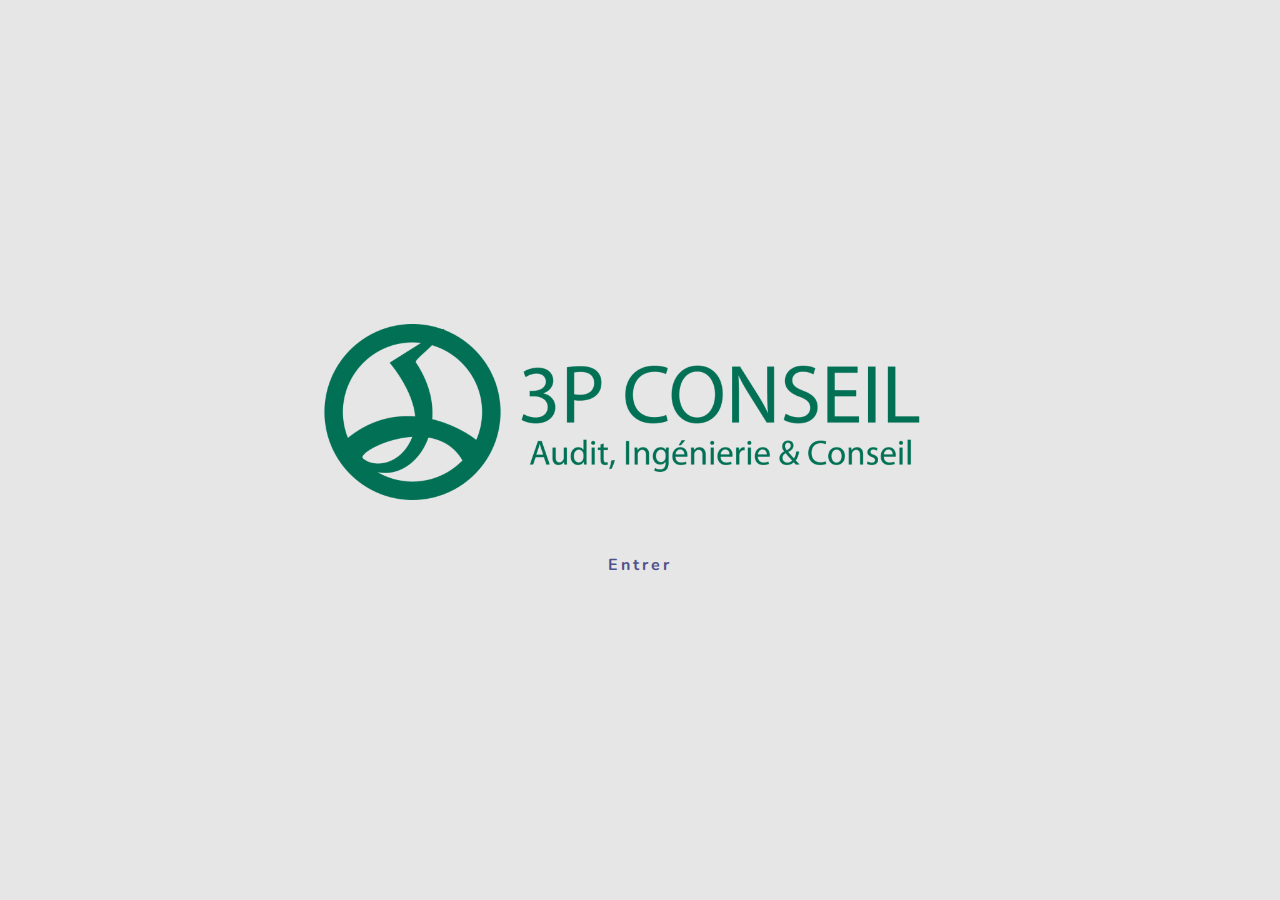
<file: index.html>
<!DOCTYPE html>
<html lang="en">
<head>
    <meta charset="UTF-8">
    <meta name="viewport" content="width=device-width, initial-scale=1">
    <link href="https://fonts.googleapis.com/css?family=Nunito:400,700|Poppins" rel="stylesheet">
    <link rel="stylesheet" type="text/css" href="css/index.css" />
    <link rel="stylesheet" type="text/css" href="css/normalize.css" />
    <link rel="shortcut icon" href="favicon.ico">
    <script>document.documentElement.className = 'js';</script>
    <title>3P CONSEIL</title>
</head>

<body class="demo-4 loading">
<main>
    <div class="content content--intro">
        <div class="content__inner">
            <img class="logoL" src="./img/logo3p-transp-3-1024x282.png">
            <a href="#" class="enter">Entrer</a>
        </div>
        <div class="shape-wrap">
            <svg class="shape" width="100%" height="100vh" preserveAspectRatio="none" viewBox="0 0 1440 800" xmlns:pathdata="http://www.codrops.com/">
                <path d="M -30.45,-43.86 -30.45,0 53.8,0 53.8,0 179.5,0 179.5,0 193.3,0 193.3,0 253.1,0 253.1,0 276.1,0 276.1,0 320.6,0 320.6,0 406.5,0 406.5,0 435.6,0 435.6,0 477,0 477,0 527.6,0 527.6,0 553.7,0 553.7,0 592,0 592,0 742.3,0 742.3,0 762.2,0 762.2,0 776,0 776,0 791.3,0 791.3,0 852.7,0 852.7,0 871.1,0 871.1,0 878.7,0 878.7,0 891,0 891,0 923.2,0 923.2,0 940.1,0 940.1,0 976.9,0 976.9,0 1031,0 1031,0 1041,0 1041,0 1176,0 1176,0 1192,0 1192,0 1210,0 1210,0 1225,0 1225,0 1236,0 1236,0 1248,0 1248,0 1273,0 1273,0 1291,0 1291,0 1316,0 1316,0 1337,0 1337,0 1356,0 1356,0 1414,0 1414,0 1432,0 1432,0 1486,0 1486,-43.86 Z" pathdata:id="M -30.45,-57.86 -30.45,442.6 53.8,443.8 53.8,396.3 179.5,396.3 179.5,654.7 193.3,654.7 193.3,589.1 253.1,589.1 253.1,561.6 276.1,561.6 276.1,531.2 320.6,531.2 320.6,238.6 406.5,238.6 406.5,213.9 435.6,213.9 435.6,246.2 477,246.2 477,289.9 527.6,289.9 527.6,263.3 553.7,263.3 553.7,280.4 592,280.4 592,189.2 742.3,189.2 742.3,259.5 762.2,259.5 762.2,103.7 776,103.7 776,77.11 791.3,77.11 791.3,18.21 852.7,18.21 852.7,86.61 871.1,86.61 871.1,231 878.7,240.5 878.7,320.3 891,320.3 891,434.3 923.2,434.3 923.2,145.5 940.1,145.5 940.1,117 976.9,117 976.9,139.8 1031,139.8 1031,284.2 1041,284.2 1041,242.4 1176,242.4 1176,282.3 1192,282.3 1192,641.4 1210,641.4 1210,692.7 1225,692.7 1225,599.6 1236,599.6 1236,527.4 1248,527.4 1248,500.8 1273,500.8 1273,523.6 1291,523.6 1291,652.8 1316,652.8 1316,533.1 1337,533.1 1337,502.7 1356,502.7 1356,523.6 1414,523.6 1414,491.3 1432,491.3 1432,523.6 1486,523.6 1486,-57.86 Z"></path>
            </svg>
        </div>
    </div><!-- /content -->
    <div class="content content--fixed">
        <div class="content__inner">
            <p class="desc">3P Conseil est un cabinet d’audit et de conseil créé en Août
                2011. Il a pour mission principale de réaliser des missions d’audit et de conseil au profit de ses clients,
                et ce dans différents domaines. Ce qui fait la force de 3P Conseil, c’est surtout son capital humain,
                composé de compétences ayant un bon niveau d’expertise, une grande intégrité, et un sens aigu de l’innovation.
                Ces qualités constituent pour nos clients le meilleur gage d’un conseil nourri d’expériences variées,
                d’expertises éprouvées et d’une obsession affirmée de la qualité du service offert.</p>
            <a href="mot.html" class="explore">Mot du directeur</a>
        </div>
    </div>

</main>
<div class="loader">
    <div class="loader__inner"></div>
</div>
<script src="js/imagesloaded.pkgd.min.js"></script>
<script src="js/charming.min.js"></script>
<script src="js/anime.min.js"></script>
<script src="js/index.js"></script>
</body>

</html>
</file>
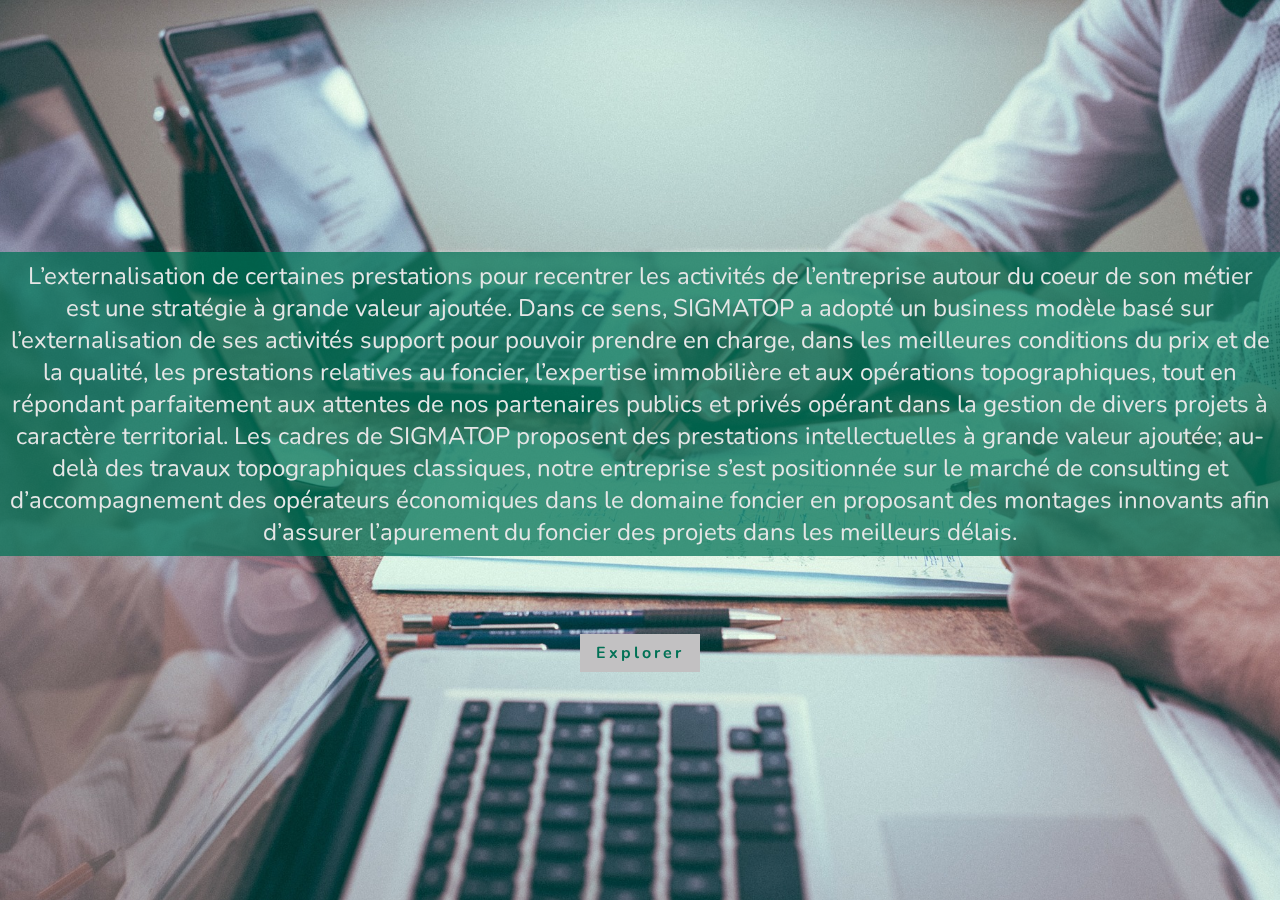
<file: mot.html>
<!DOCTYPE html>
<html lang="en">
<head>
    <meta charset="UTF-8">
    <meta name="viewport" content="width=device-width, initial-scale=1">
    <link href="https://fonts.googleapis.com/css?family=Nunito:400,700|Poppins" rel="stylesheet">
    <link rel="stylesheet" type="text/css" href="css/index.css" />
    <link rel="stylesheet" type="text/css" href="css/normalize.css" />
    <link rel="stylesheet" type="text/css" href="css/mot.css" />
    <link rel="shortcut icon" href="favicon.ico">
    <title>Mot du directeur</title>
</head>
<body class="demo-4">
<div class="content content--fixed">
    <div class="content__inner animate fadeInUp one">
        <p class="desc">L’externalisation de certaines prestations pour recentrer les activités de l’entreprise autour
            du coeur de son métier est une stratégie à grande valeur ajoutée. Dans ce sens, SIGMATOP a adopté un business
            modèle basé sur l’externalisation de ses activités support pour pouvoir prendre en charge, dans les meilleures
            conditions du prix et de la qualité, les prestations relatives au foncier, l’expertise immobilière et aux
            opérations topographiques, tout en répondant parfaitement aux attentes de nos partenaires publics et privés
            opérant dans la gestion de divers projets à caractère territorial. Les cadres de SIGMATOP proposent des
            prestations intellectuelles à grande valeur ajoutée; au-delà des travaux topographiques classiques, notre
            entreprise s’est positionnée sur le marché de consulting et d’accompagnement des opérateurs économiques dans
            le domaine foncier en proposant des montages innovants afin d’assurer l’apurement du foncier des projets dans les meilleurs délais.</p>
        <a href="presentation.html" class="explore">Explorer</a>
    </div>
</div>
</body>
</html>
</file>
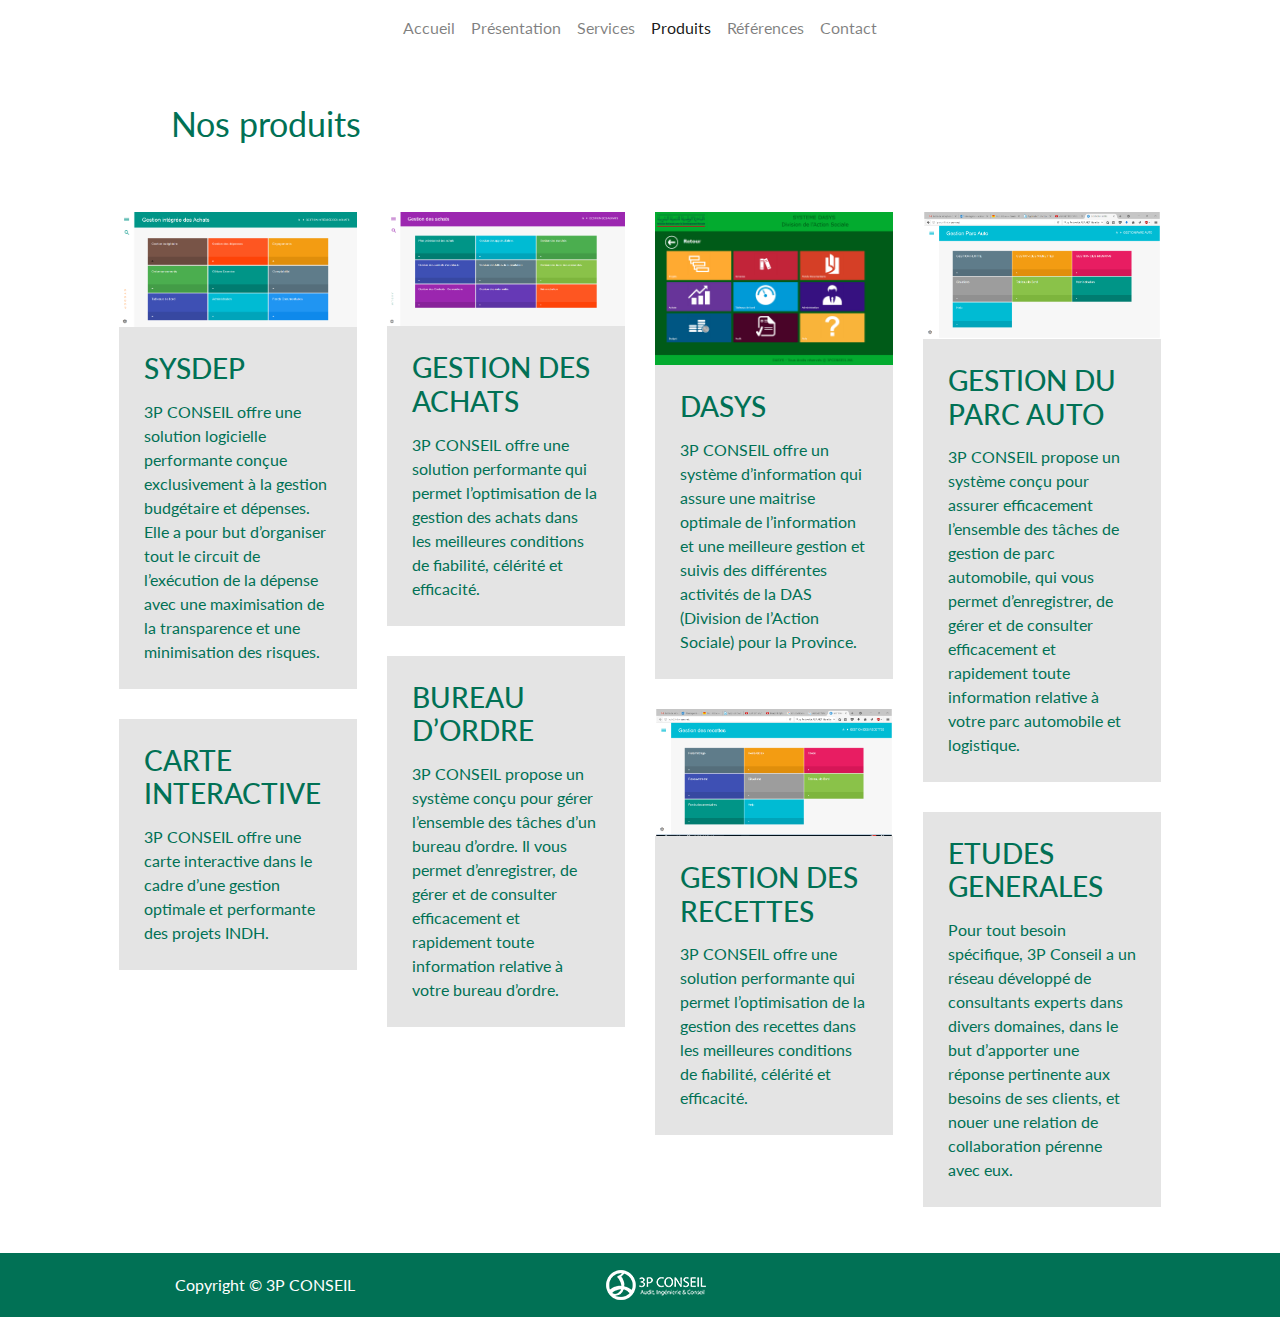
<file: produits.html>
<!DOCTYPE html>
<html lang="en">
<head>
    <meta charset="UTF-8">
    <link rel="shortcut icon" href="favicon.ico">
    <link rel="stylesheet" type="text/css" href="css/navbar.css" />
    <link href="https://fonts.googleapis.com/css?family=Nunito:400,700|Poppins" rel="stylesheet">
    <link type="text/css" rel="stylesheet" href="css/bootstrap.min.css"/>
    <link rel="stylesheet" type="text/css" href="css/proddemo.css" />
    <link rel="stylesheet" type="text/css" href="css/prodcomponent.css" />
    <link rel="stylesheet" type="text/css" href="css/footer.css" />
    <link rel="stylesheet" href="https://use.fontawesome.com/releases/v5.2.0/css/all.css" integrity="sha384-hWVjflwFxL6sNzntih27bfxkr27PmbbK/iSvJ+a4+0owXq79v+lsFkW54bOGbiDQ" crossorigin="anonymous">
    <script src="js/modernizr.custom.js"></script>
    <!--Let browser know website is optimized for mobile-->
    <meta name="viewport" content="width=device-width, initial-scale=1.0"/>
    <title>Produits</title>
</head>
<body>

<script type="text/javascript">
    jQuery("body").prepend('<div class="loader"><div class="loader__inner"></div></div>');
    jQuery(document).ready(function() {
        jQuery(".loader").remove();
    });
</script>

<nav class="navbar navbar-expand-sm navbar-light bg-transparent">
    <button class="navbar-toggler" type="button" data-toggle="collapse" data-target="#navbarNavAltMarkup"
            aria-controls="navbarNavAltMarkup" aria-expanded="false" aria-label="Toggle navigation">
        <span class="navbar-toggler-icon"></span>
    </button>
    <div class="collapse navbar-collapse" id="navbarNavAltMarkup">
        <div class="navbar-nav justify-content-center">
            <a class="nav-item nav-link" href="index.html">Accueil</a>
            <a class="nav-item nav-link" href="pres.html">Présentation</a>
            <a class="nav-item nav-link" href="services.html">Services</a>
            <a class="nav-item nav-link active" href="produits.html">Produits</a>
            <a class="nav-item nav-link" href="ref.html">Références</a>
            <a class="nav-item nav-link" href="contact.html">Contact</a>
        </div>
    </div>
</nav>



<div class="container">
    <header class="clearfix">
        <h1>Nos produits</h1>
    </header>
    <div id="grid-gallery" class="grid-gallery">
        <section class="grid-wrap">
            <ul class="grid">
                <li class="grid-sizer"></li><!-- for Masonry column width -->
                <li>
                    <figure>
                        <img src="img/sysdep.png" alt="img01"/>
                        <figcaption><h3>SYSDEP</h3>
                            <p>3P CONSEIL offre une solution logicielle performante conçue exclusivement à la gestion
                                budgétaire et dépenses. Elle a pour but d’organiser tout le circuit de l’exécution de la
                                dépense avec une maximisation de la transparence et une minimisation des risques.</p></figcaption>
                    </figure>
                </li>
                <li>
                    <figure>
                        <img src="img/gestion_achats.png" alt="img02"/>
                        <figcaption><h3>GESTION DES ACHATS</h3>
                            <p>3P CONSEIL offre une solution performante qui permet l’optimisation de la gestion des
                                achats dans les meilleures conditions de fiabilité, célérité et efficacité.</p></figcaption>
                    </figure>
                </li>
                <li>
                    <figure>
                        <img src="img/dasys.png" alt="img03"/>
                        <figcaption><h3>DASYS</h3>
                            <p>3P CONSEIL offre un système d’information qui assure une maitrise optimale de
                                l’information et une meilleure gestion et suivis des différentes activités de la DAS
                                (Division de l’Action Sociale) pour la Province.</p></figcaption>
                    </figure>
                </li>
                <li>
                    <figure>
                        <img src="img/parc_auto.png" alt="img04"/>
                        <figcaption><h3>GESTION DU PARC AUTO</h3>
                            <p>3P CONSEIL propose un système conçu pour assurer efficacement l’ensemble des tâches de
                                gestion de parc automobile, qui vous permet d’enregistrer, de gérer et de consulter
                                efficacement et rapidement toute information relative à votre parc automobile et logistique.</p></figcaption>
                    </figure>
                </li>
                <li>
                    <figure>
                        <figcaption><h3>BUREAU D’ORDRE</h3>
                            <p>3P CONSEIL propose un système conçu pour gérer l’ensemble des tâches d’un bureau d’ordre.
                                Il vous permet d’enregistrer, de gérer et de consulter efficacement et rapidement toute
                                information relative à votre bureau d’ordre.</p></figcaption>
                    </figure>
                </li>
                <li>
                    <figure>
                        <img src="img/gestion_recettes.png" alt="img06"/>
                        <figcaption><h3>GESTION DES RECETTES</h3>
                            <p>3P CONSEIL offre une solution performante qui permet l’optimisation de la gestion des
                                recettes dans les meilleures conditions de fiabilité, célérité et efficacité.</p></figcaption>
                    </figure>
                </li>
                <li>
                    <figure>
                        <figcaption><h3>CARTE INTERACTIVE</h3>
                            <p>3P CONSEIL offre une carte interactive dans le cadre d’une gestion optimale et performante des projets INDH.</p></figcaption>
                    </figure>
                </li>
                <li>
                    <figure>
                        <figcaption><h3>ETUDES GENERALES</h3>
                            <p>Pour tout besoin spécifique, 3P Conseil a un réseau développé de consultants experts dans
                                divers domaines, dans le but d’apporter une réponse pertinente aux besoins de ses clients,
                                et nouer une relation de collaboration pérenne avec eux.</p></figcaption>
                    </figure>
                </li>
            </ul>
        </section><!-- // grid-wrap -->
        <section class="slideshow">
            <ul>
                <li>
                    <figure>
                        <figcaption>
                            <h3>SYSDEP</h3>
                                <p>3P CONSEIL offre une solution logicielle performante conçue exclusivement à la
                                    gestion budgétaire et dépenses. Elle a pour but d’organiser tout le circuit de
                                    l’exécution de la dépense avec une maximisation de la transparence et une minimisation des risques.</p>

                                <h5>Objectifs :</h5>
                                 <p>-Simplifier les circuits et les procédures d’exécution de la dépense ;<br>
                                    -Disposer en temps réel de l’information budgétaire afin d’offrir un service de qualité aux différents acteurs de l’application ;
                                     <br>-Suivre l’exécution comptable de la dépense depuis son engagement jusqu’au règlement ;
                                     <br>-Centraliser l’ensemble des informations budgétaires ;<br>
                                    -Assurer l’impression automatique de toutes les situations des budgétaires et comptables.</p>
                        </figcaption>
                    </figure>
                </li>
                <li>
                    <figure>
                        <figcaption>
                            <h3>GESTION DES ACHATS</h3>
                            <p>3P CONSEIL offre une solution performante qui permet l’optimisation de la gestion des
                                achats dans les meilleures conditions de fiabilité, célérité et efficacité.</p>
                            <h5>Objectifs :</h5>
                            -L’accélération du traitement des actes liés à l’achat dans le respect de la réglementation en vigueur ;
                            <br>
                            -L’instauration du principe de la saisie unique de l’information et de sa communication aux partenaires concernés ;
                            <br>
                            -La rationalisation et la simplification des procédures d’exécution des différents achats.
                            <br>
                            -L’assistance de tous les intervenants de l’application pour mieux gérer l’archivage des achats, tout en assurant une traçabilité parfaite de toutes les opérations effectuées ;
                            <br>
                            -L’assurance de l’édition et l’impression automatique de toutes les situations actualisées suivant les canevas requis par les services concernés ;
                            <br>
                            -La visualisation d’un tableau de bord selon plusieurs indicateurs stratégiques ;
                            <br>
                            -La génération des états de sortie, du reporting pour l’analyse et la prise de décision.
                            <br>
                        </figcaption>
                    </figure>
                </li>
                <li>
                    <figure>
                        <figcaption>
                            <h3>DASYS</h3>
                            <p>3P CONSEIL offre un système d’information qui assure une maitrise optimale de
                                l’information et une meilleure gestion et suivis des différentes activités de la DAS
                                (Division de l’Action Sociale) pour la Province.</p>
                            <h5>Objectifs :</h5>
                            -Centraliser l’ensemble des informations budgétaires et opérationnelles relatives aux programmes INDH ;
                            <br>
                            -Faciliter la gestion et le suivi des projets et des achats INDH via une vision globale et précise des projets (gestion des marchés, conventions, BC, et contrats) ;
                            <br>
                            -Assurer l’édition et l’impression automatique de toutes les situations actualisées suivant les canevas requis par les services centraux et les commissions d’audit ;
                            <br>
                            -Assister la DAS pour mieux gérer l’archivage des dossiers INDH, tout en assurant une traçabilité parfaite de toutes les opérations INDH au niveau de la Province ;
                            <br>
                            -Permettre aux intervenants, autres que la DAS, d’avoir un accès au système selon leurs rôles dans le processus (DBM, DPE, Cellule d’audit, DCL…) ;
                            <br>
                            -Suivre l'état de projet et son avancement au niveau budgétaire par la DAS sans se référer à chaque fois à la DBM ;
                            <br>
                            -Institutionnalisation du savoir, c’est à dire DASYS assure la continuité de l’activité en cas d'absence d'une personne qui maîtrise le travail effectué au niveau de la DAS par des interfaces faciles à manipuler.
                            <br>
                        </figcaption>
                    </figure>
                </li>
                <li>
                    <figure>
                        <figcaption>
                            <h3>GESTION DU PARC AUTO</h3>
                            <p>3P CONSEIL propose un système conçu pour assurer efficacement l’ensemble des tâches de
                                gestion de parc automobile, qui vous permet d’enregistrer, de gérer et de consulter
                                efficacement et rapidement toute information relative à votre parc automobile et logistique.</p>
                            <h5>Objectifs :</h5>
                            -Visualiser les indicateurs clés de votre parc automobile : répartition des véhicules ; consommation du carburant, kilométrages …. Et accéder aux détails de chaque indicateur en un seul clic ;
                            <br>
                            -Etablir des règles d’affectation de chaque véhicule et permettre aux différents conducteurs de choisir le véhicule adéquat et adapté aux besoins de la mission ;
                            <br>
                            -Recenser les informations techniques et financières relatives à chaque véhicule ;
                            <br>
                            -Réduire les dépenses à travers la maîtrise optimale de l’organisation des missions et de la consommation du carburant ;
                            <br>
                            -Améliorer la fluidité des échanges pour une meilleure communication entre les différents intervenants de l’application ;
                            <br>
                            -Disposer d’un système d’alertes qui avertit les conducteurs en cas d’échéance (vignette, assurances, visites techniques …).
                            <br>
                        </figcaption>
                    </figure>
                </li>
                <li>
                    <figure>
                        <figcaption>
                            <h3>BUREAU D’ORDRE</h3>
                            <p>3P CONSEIL propose un système conçu pour gérer l’ensemble des tâches d’un bureau d’ordre.
                                Il vous permet d’enregistrer, de gérer et de consulter efficacement et rapidement toute information relative à votre bureau d’ordre.</p>
                            <h5>Objectifs :</h5>
                            -Gérer les différents types de courriers et faire leur suivi dès leur création, en passant par leur traitement et leur transmission jusqu’à leur archivage ;
                            <br>
                            -Paramétrer l’ensemble des modules selon votre besoin : services, correspondants, types de correspondants, natures des courriers et types de courriers.
                            <br>
                        </figcaption>
                    </figure>
                </li>
                <li>
                    <figure>
                        <figcaption>
                            <h3>GESTION DES RECETTES</h3>
                            <p>3P CONSEIL offre une solution performante qui permet l’optimisation de la gestion des
                                recettes dans les meilleures conditions de fiabilité, célérité et efficacité.</p>
                        <h5>Objectifs :</h5>
                            -Gérer les arrêtés fiscaux, les autorisations, les exonérations et les Modes de calcul ;<br>
                            -Gérer les redevables ;<br>
                            -Prendre en charge toutes les taxes ;<br>
                            -Calculer automatiquement la recette ;<br>
                            -Imprimer les états de sortie (Fiches de liquidation, Avis d’imposition, Rôles, Ordres de recettes) ;<br>
                            -Visualiser les indicateurs de performance via un tableau de bord ;<br>
                            -Disposer d’un fond documentaire (Liste des lois et des décrets).<br>
                        </figcaption>
                    </figure>
                </li>
                <li>
                    <figure>
                        <figcaption>
                            <h3>CARTE INTERACTIVE</h3>
                            <p>3P CONSEIL offre une carte interactive dans le cadre d’une gestion optimale et performante des projets INDH.</p>
                        <h5>Objectifs :</h5>
                            -Suivre l’avancement de chaque projet de manière détaillée et contextuelle.<br>
                            -Bénéficier d’un reporting géographique régulier.<br>
                            -Communiquer efficacement auprès des autres Divisions, communes et porteurs de projets.<br>
                            -Favoriser les processus de compréhension partagée, de décision et d’adhésion aux projets.<br>
                            -Faciliter l’anticipation des projets et la gestion des risques.<br>
                            -Bénéficier d’une information synthétique,<br>
                            -Mise à jour régulière et disponible à tout moment.<br>
                            -Sélectionner directement l’information pertinente afin d’accéder facilement aux fiches projets.<br>
                        </figcaption>
                    </figure>
                </li>
                <li>
                    <figure>
                        <figcaption>
                            <h3>ETUDES GENERALES</h3>
                            <p>Pour tout besoin spécifique, 3P Conseil a un réseau développé de consultants experts dans
                                divers domaines, dans le but d’apporter une réponse pertinente aux besoins de ses clients,
                                et nouer une relation de collaboration pérenne avec eux.</p>
                        </figcaption>
                    </figure>
                </li>
            </ul>
            <nav>
                <span class="icon nav-prev"></span>
                <span class="icon nav-next"></span>
                <span class="icon nav-close"></span>
            </nav>
            <div class="info-keys icon">Naviguer avec les touches du clavier</div>
        </section><!-- // slideshow -->
    </div><!-- // grid-gallery -->
</div>
<footer>
    <div class="inner">
        <div id="text"><span id="copyr">Copyright © 3P CONSEIL</span></div>

        <img class="logoF" src="img/logo-footer.png">

        <div id="links">
            <a href="https://www.linkedin.com/company/3p-conseil/"><i class="fab fa-linkedin fa-lg social"></i></a>
            <a href="https://twitter.com/3P_Conseil"><i class="fab fa-twitter-square fa-lg social"></i></a>
        </div>
    </div>
</footer>
<script src="js/imagesloaded.pkgd.min.js"></script>
<script src="js/masonry.pkgd.min.js"></script>
<script src="js/classie.js"></script>
<script src="js/cbpGridGallery.js"></script>
<script>
    new CBPGridGallery( document.getElementById( 'grid-gallery' ) );
</script>
<script src="js/jquery-2.1.4.js"></script>
<script type="text/javascript" src="js/bootstrap.min.js"></script>
</body>
</html>
</file>
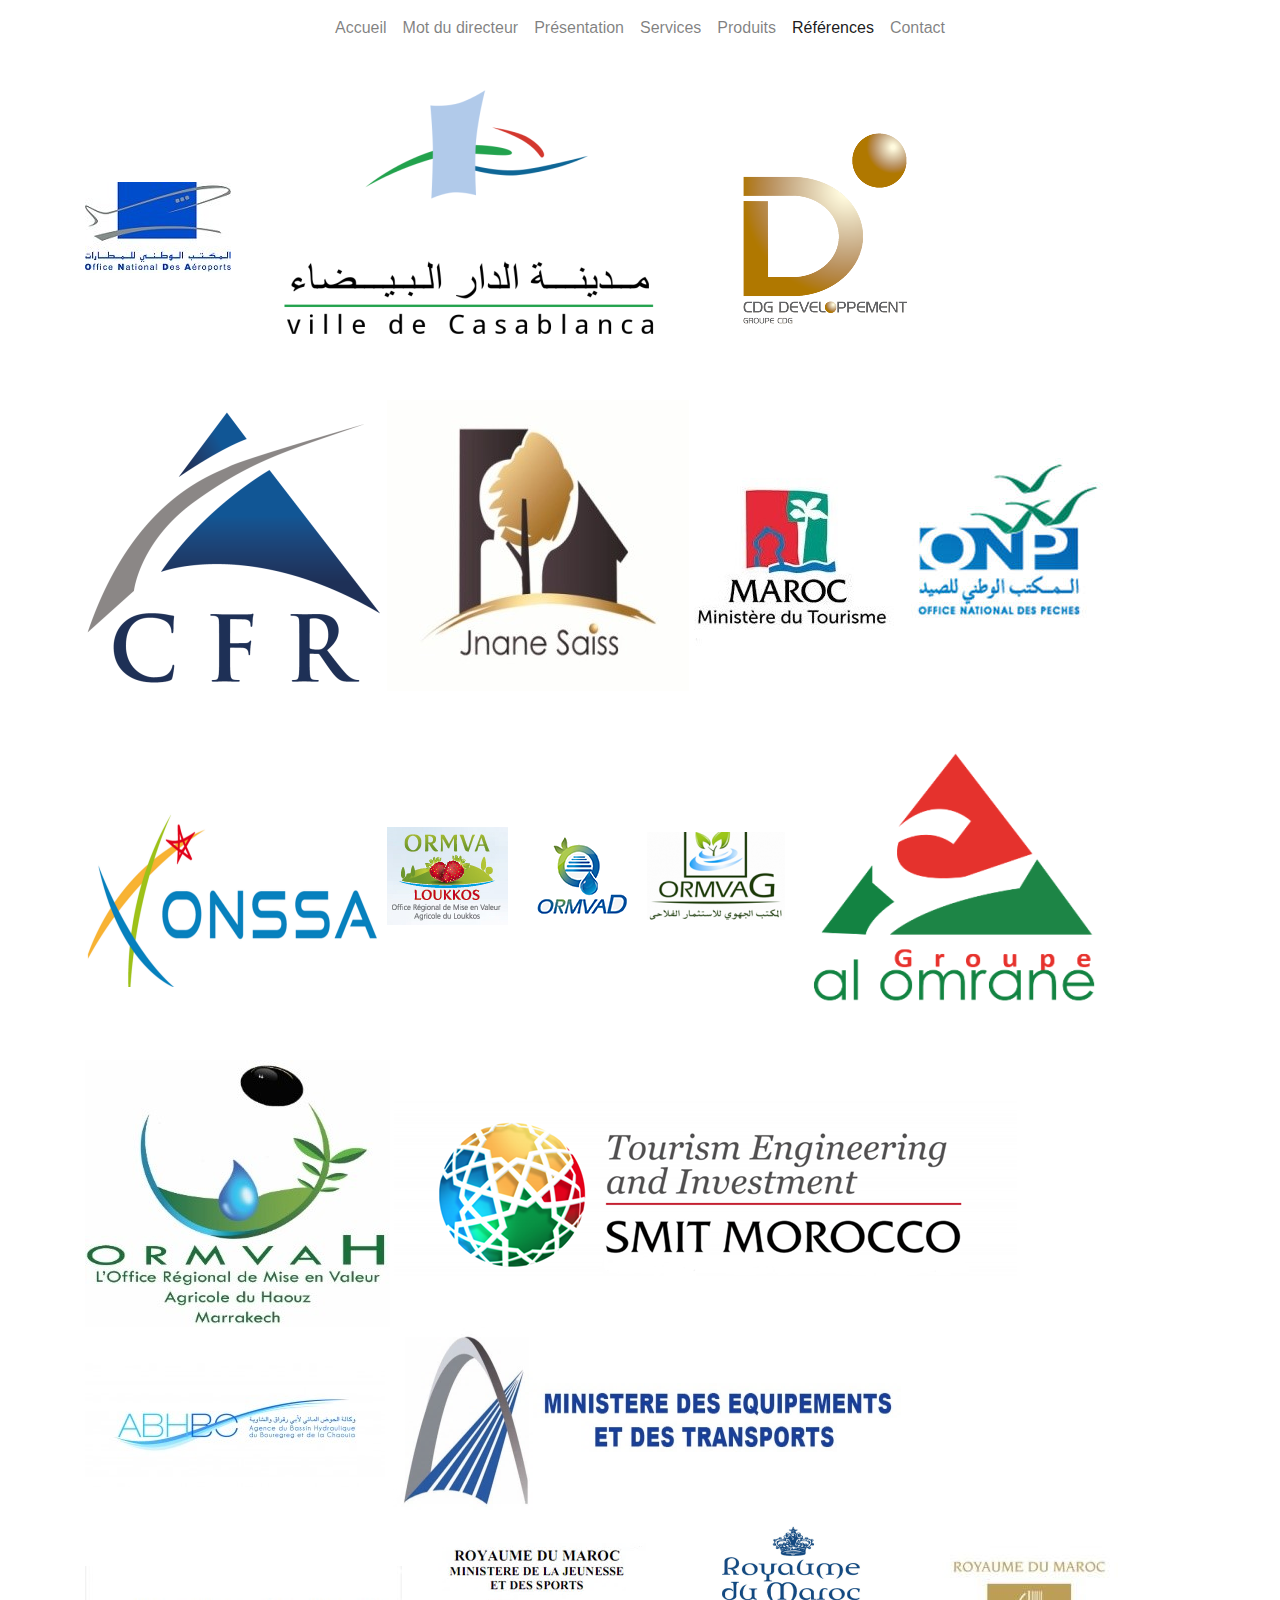
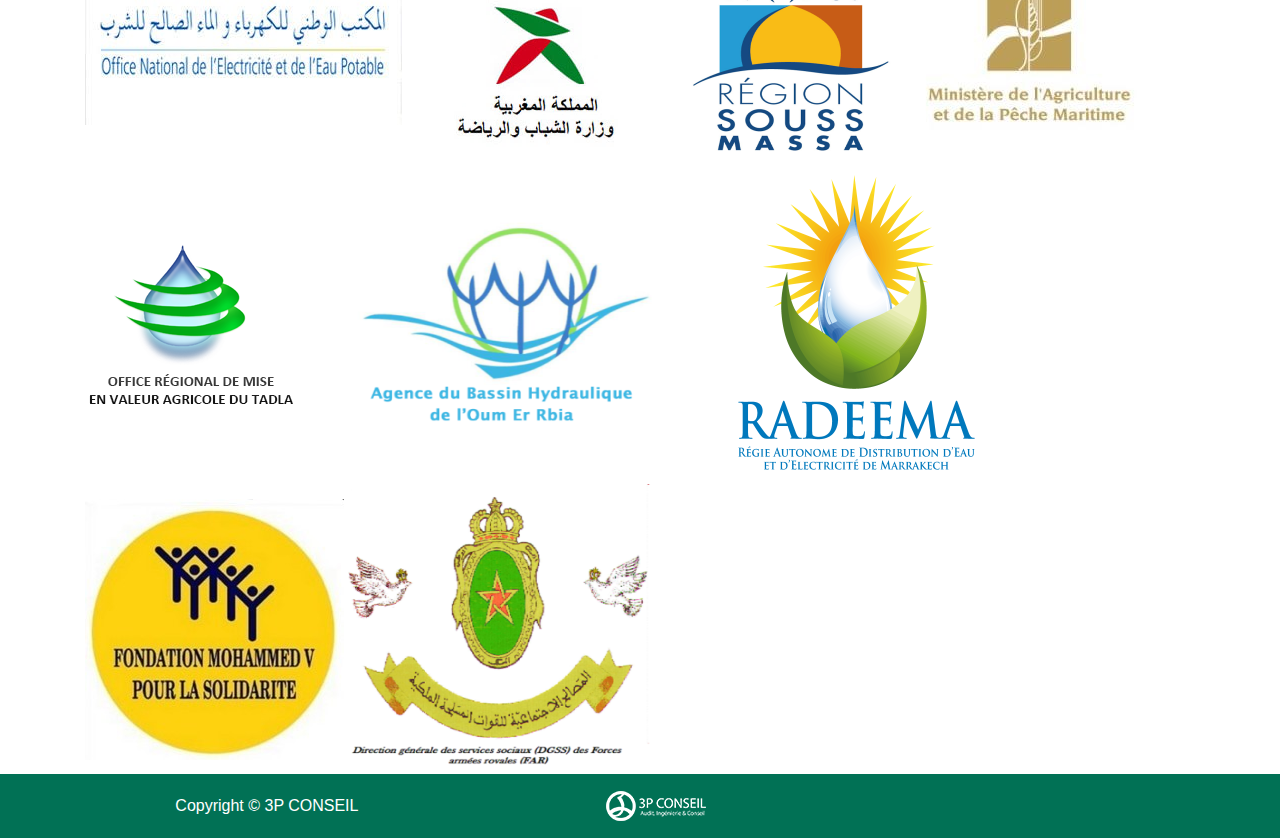
<file: references.html>
<!DOCTYPE html>
<html lang="en">
<head>
    <meta charset="UTF-8">
    <link rel="shortcut icon" href="favicon.ico">
    <link rel="stylesheet" type="text/css" href="css/navbar.css" />
    <link rel="stylesheet" type="text/css" href="css/ref.css" />
    <link href="https://fonts.googleapis.com/css?family=Nunito:400,700|Poppins" rel="stylesheet">
    <link type="text/css" rel="stylesheet" href="css/bootstrap.min.css"/>
    <link rel="stylesheet" type="text/css" href="css/footer.css" />
    <link rel="stylesheet" href="https://use.fontawesome.com/releases/v5.2.0/css/all.css" integrity="sha384-hWVjflwFxL6sNzntih27bfxkr27PmbbK/iSvJ+a4+0owXq79v+lsFkW54bOGbiDQ" crossorigin="anonymous">
    <script src="js/modernizr.custom.js"></script>
    <!--Let browser know website is optimized for mobile-->
    <meta name="viewport" content="width=device-width, initial-scale=1.0"/>
    <title>Références</title>
</head>
<body>

<script type="text/javascript">
    jQuery("body").prepend('<div class="loader"><div class="loader__inner"></div></div>');
    jQuery(document).ready(function() {
        jQuery(".loader").remove();
    });
</script>

<nav class="navbar navbar-expand-sm navbar-light bg-transparent">
    <button class="navbar-toggler" type="button" data-toggle="collapse" data-target="#navbarNavAltMarkup"
            aria-controls="navbarNavAltMarkup" aria-expanded="false" aria-label="Toggle navigation">
        <span class="navbar-toggler-icon"></span>
    </button>
    <div class="collapse navbar-collapse" id="navbarNavAltMarkup">
        <div class="navbar-nav justify-content-center">
            <a class="nav-item nav-link" href="index.html">Accueil</a>
            <a class="nav-item nav-link" href="mot.html">Mot du directeur</a>
            <a class="nav-item nav-link" href="presentation.html">Présentation</a>
            <a class="nav-item nav-link" href="services.html">Services</a>
            <a class="nav-item nav-link" href="produits.html">Produits</a>
            <a class="nav-item nav-link active" href="references.html">Références</a>
            <a class="nav-item nav-link" href="contact.html">Contact</a>
        </div>
    </div>
</nav>


<section>
    <div class="container">
        <a href="http://www.onda.ma/"><img src="./img/aeroports.jpg" alt="Office National des Aéroports" title="Office National des Aéroports"></a>
        <a href="http://www.casablancacity.ma/"><img src="./img/casa.png" alt="Ville de Casablanca" title="Ville de Casablanca"></a>
        <a href="http://www.cdgdev.ma/"><img src="./img/cdg.png" alt="CDG" title="CDG"></a>
        <a href=""><img src="./img/cfr.png" alt="CFR" title="CFR"></a>
        <a href=""><img src="./img/jnanae_saiss.jpg" alt="Jnane Saiss" title="Jnane Saiss"></a>
        <a href="http://www.tourisme.gov.ma/"><img src="./img/minis_touri.jpg" alt="Ministère du Tourisme" title="Ministère du Tourisme"></a>
        <a href=""><img src="./img/onp.png" alt="ONP" title="ONP"></a>
        <a href="http://www.onssa.gov.ma/fr/index.php"><img src="./img/onssa.png" alt="ONSSA" title="ONSSA"></a>
        <a href=""><img src="./img/ormva.png" alt="ORMVA" title="ORMVA"></a>
        <a href=""><img src="./img/ormvad.png" alt="ORMVAD" title="ORMVAD"></a>
        <a href=""><img src="./img/ormvag.png" alt="ORMVAG" title="ORMVAG"></a>
        <a href="http://www.alomrane.gov.ma/"><img src="./img/omrane.png" alt="Al Omrane" title="Al Omrane"></a>
        <a href=""><img src="./img/ormvah.jpg" alt="ORMVAH" title="ORMVAH"></a>
        <a href="https://smit.gov.ma/fr/"><img src="./img/smit.png" alt="SMIT" title="SMIT" class="large"></a>
        <a href="http://www.abhbc.com/"><img src="./img/abhbc.jpg" alt="ABHBC" title="ABHBC" class="large"></a>
        <a href="http://www.equipement.gov.ma/Pages/accueil.aspx"><img src="./img/min_equip_trans.png" alt="Ministère des équipements et des transports" title="Ministère des équipements et des transports"></a>
        <a href="http://www.one.org.ma/"><img src="./img/oneep.jpg" alt="ONEEP" title="ONEEP"></a>
        <a href="http://mjs.gov.ma/"><img src="./img/min_jeunesse.png" alt="Ministère de la Jeunesse et des Sports" title="Ministère de la Jeunesse et des Sports"></a>
        <a href="https://www.soussmassa.ma/"><img src="./img/souss.png" alt="Souss Massa" title="Région Sous Massa"></a>
        <a href="http://www.agriculture.gov.ma/"><img src="./img/minis_agri.jpg" alt="Ministère de l'Agriculture et de la Pêche Maritime" title="Ministère de l'Agriculture et de la Pêche Maritime"></a>
        <a href=""><img src="./img/office_tadla.png" alt="Office Tadla" title="Office régional de mise en valeur agricole du Tadla"></a>
        <a href="http://www.abhoer.ma/"><img src="./img/oum_rbia.png" alt="Oum Er Rbia" title="Agence du bassin hydraulique de l'Oum Er Rbia"></a>
        <a href="https://www.radeema.ma/en"><img src="./img/radeema.png" alt="RADEEMA" title="RADEEMA"></a>
        <a href="http://fm5.ma/en/fondation"><img src="./img/fm5.jpg" alt="FM5" title="FM5"></a>
        <a href=""><img src="./img/services_soci.png" alt="services sociaux" title="Direction générale des services sociaux (DGSS) des forces armées royales (FAR)"></a>
    </div>
</section>



<footer>
    <div class="inner">
        <div id="text"><span id="copyr">Copyright © 3P CONSEIL</span></div>

        <img class="logoF" src="img/logo-footer.png">

        <div id="links">
            <a href="https://www.linkedin.com/company/3p-conseil/"><i class="fab fa-linkedin fa-lg social"></i></a>
            <a href="https://twitter.com/3P_Conseil"><i class="fab fa-twitter-square fa-lg social"></i></a>
        </div>
    </div>
</footer>
<script src="js/jquery-2.1.4.js"></script>
<script type="text/javascript" src="js/bootstrap.min.js"></script>
</body>
</html>
</file>
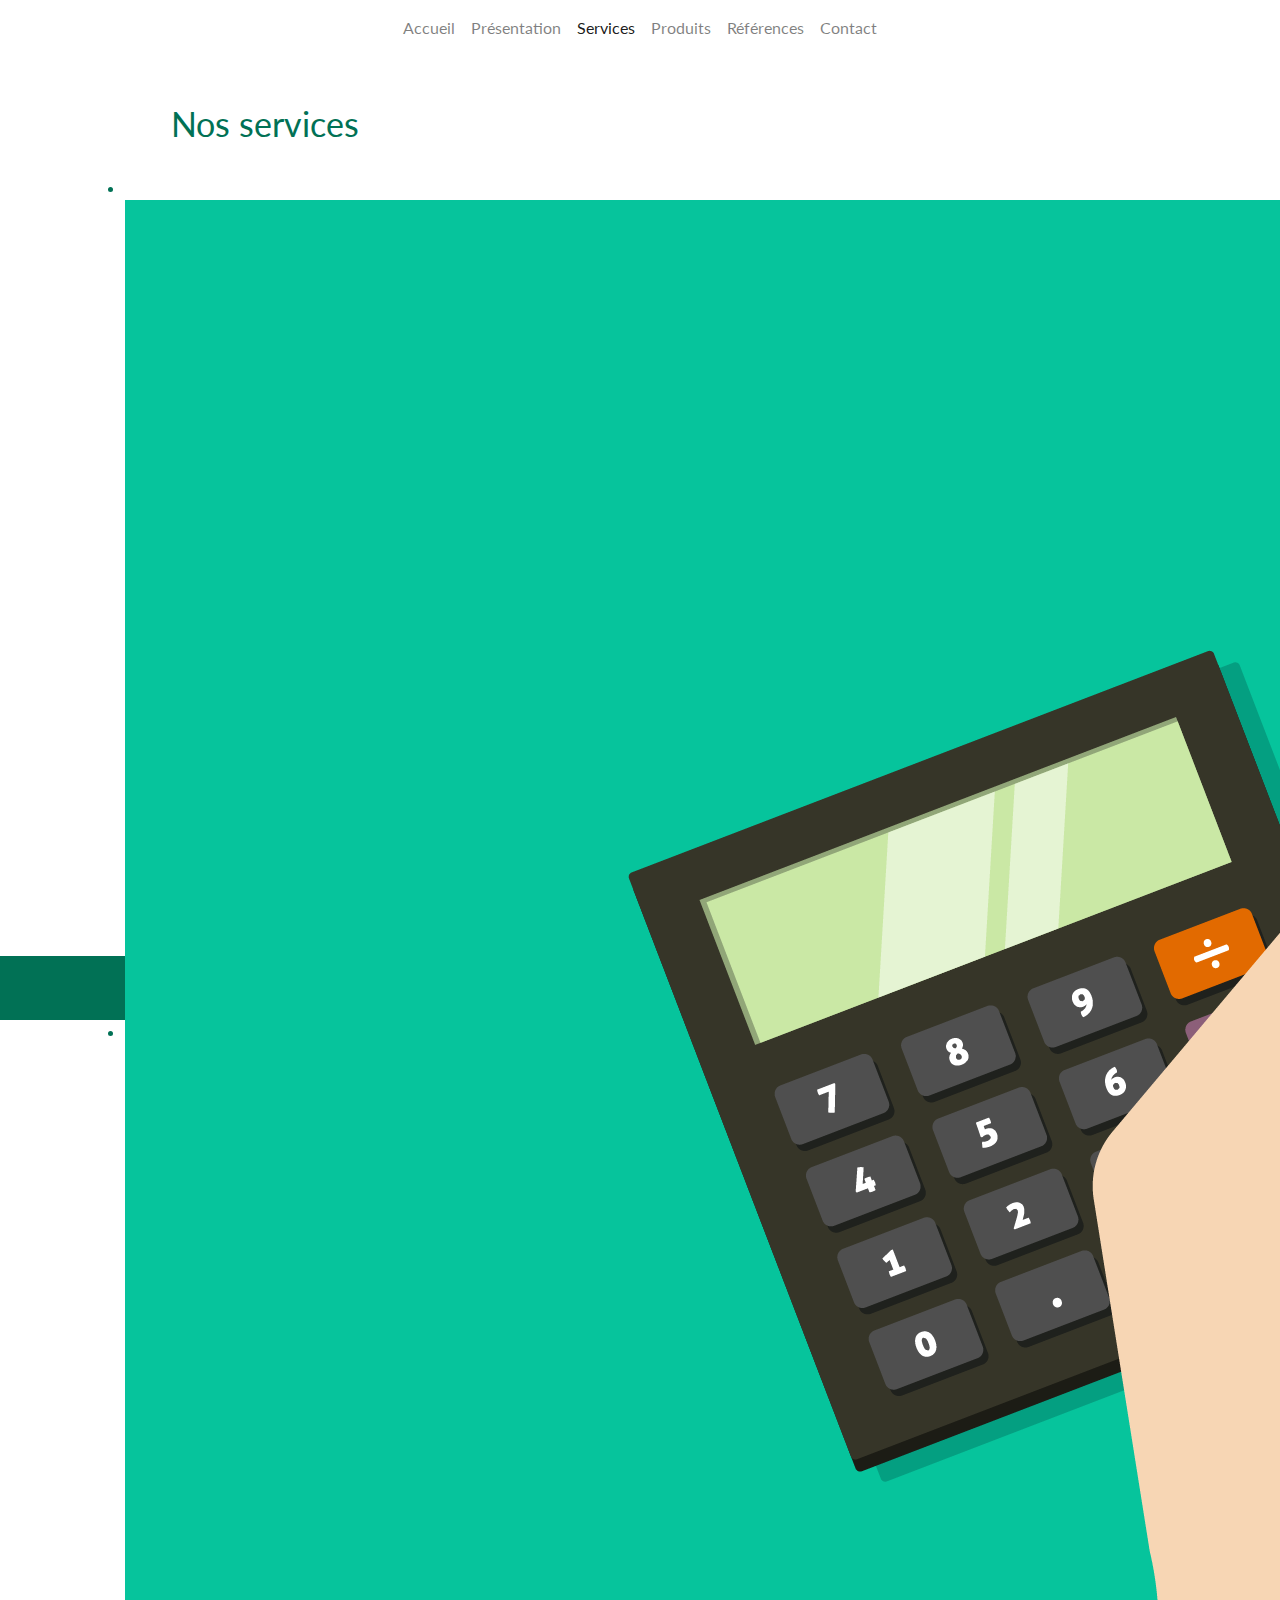
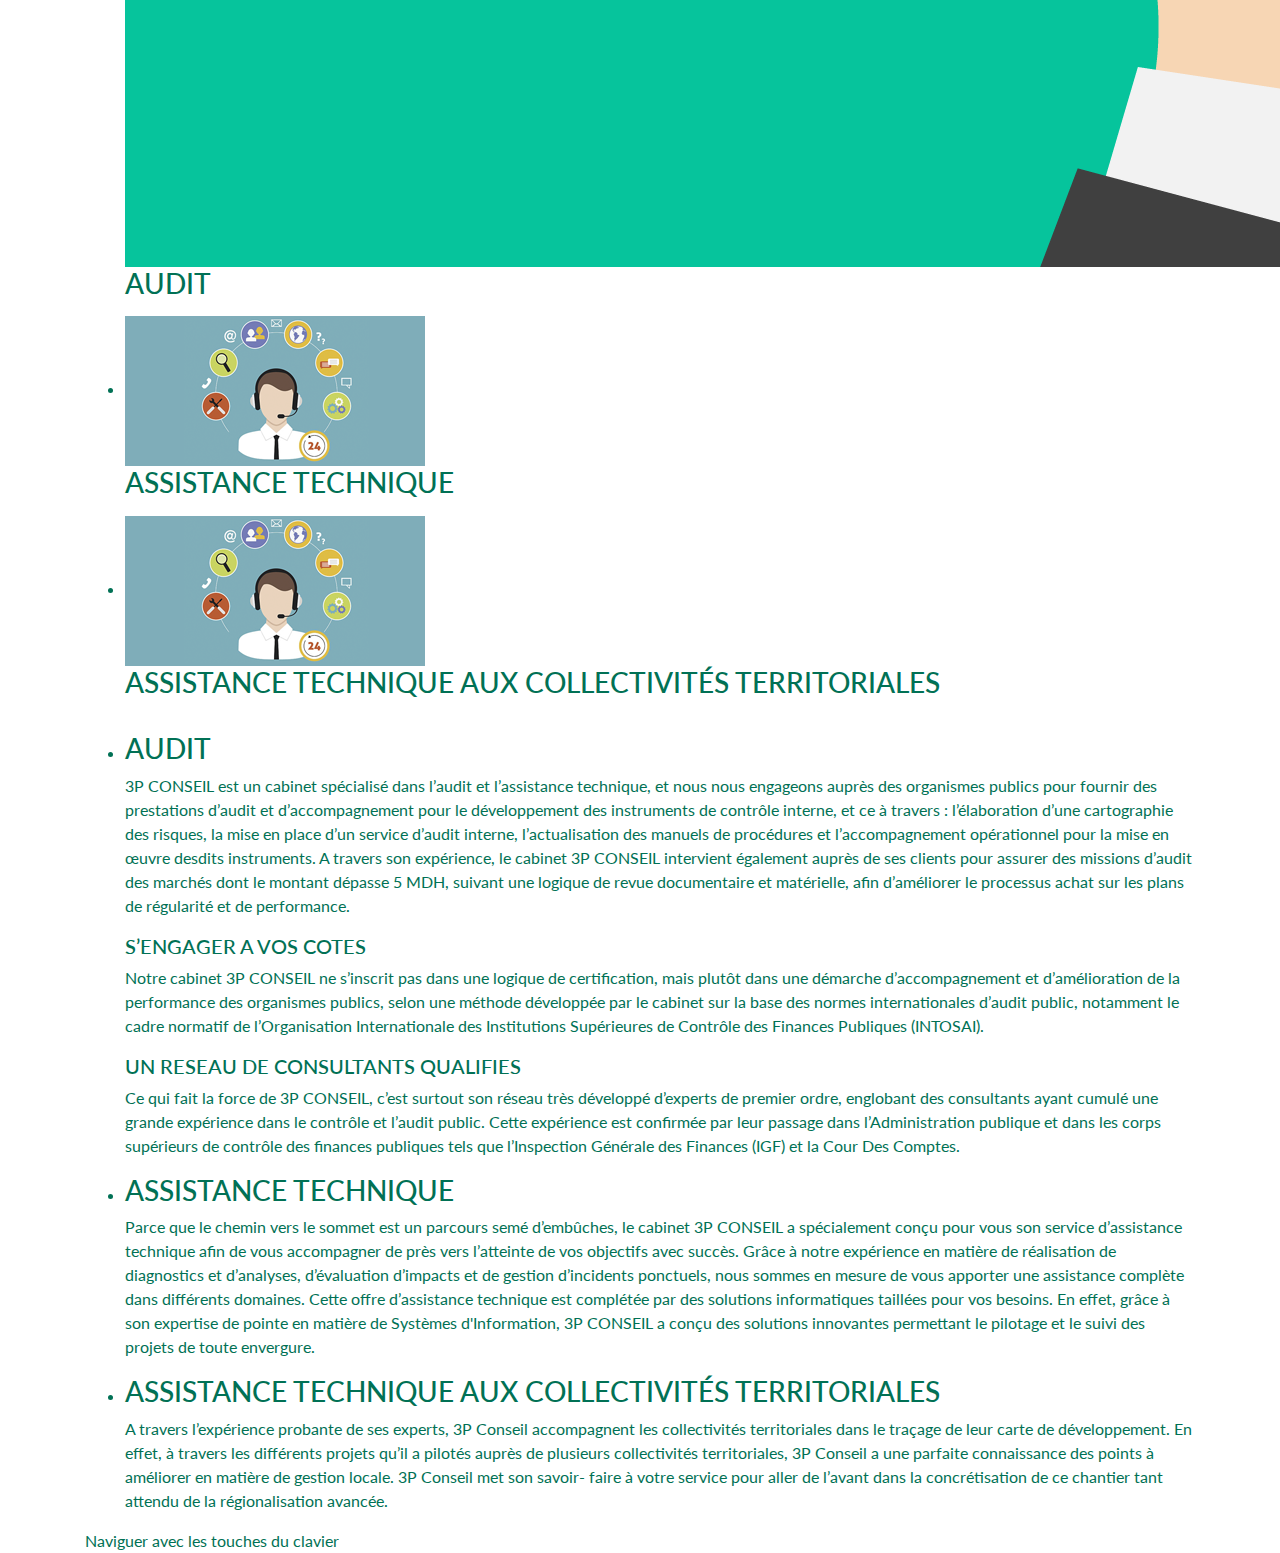
<file: services.html>
<!DOCTYPE html>
<html lang="en">
<head>
    <meta charset="UTF-8">
    <link rel="shortcut icon" href="favicon.ico">
    <link rel="stylesheet" type="text/css" href="css/navbar.css" />
    <link href="https://fonts.googleapis.com/css?family=Nunito:400,700|Poppins" rel="stylesheet">
    <link type="text/css" rel="stylesheet" href="css/bootstrap.min.css"/>
    <link rel="stylesheet" type="text/css" href="css/serdefault.css" />
    <link rel="stylesheet" type="text/css" href="css/sercomponent.css" />
    <link rel="stylesheet" type="text/css" href="css/footer.css" />
    <link rel="stylesheet" href="https://use.fontawesome.com/releases/v5.2.0/css/all.css" integrity="sha384-hWVjflwFxL6sNzntih27bfxkr27PmbbK/iSvJ+a4+0owXq79v+lsFkW54bOGbiDQ" crossorigin="anonymous">
    <script src="js/modernizr.custom.js"></script>
    <!--Let browser know website is optimized for mobile-->
    <meta name="viewport" content="width=device-width, initial-scale=1.0"/>

    <title>Services</title>
</head>
<body>
<script type="text/javascript">
    jQuery("body").prepend('<div class="loader"><div class="loader__inner"></div></div>');
    jQuery(document).ready(function() {
        jQuery(".loader").remove();
    });
</script>
<nav class="navbar navbar-expand-sm navbar-light bg-white">
    <button class="navbar-toggler" type="button" data-toggle="collapse" data-target="#navbarNavAltMarkup"
            aria-controls="navbarNavAltMarkup" aria-expanded="false" aria-label="Toggle navigation">
        <span class="navbar-toggler-icon"></span>
    </button>
    <div class="collapse navbar-collapse" id="navbarNavAltMarkup">
        <div class="navbar-nav justify-content-center">
            <a class="nav-item nav-link" href="index.html">Accueil</a>
            <a class="nav-item nav-link" href="pres.html">Présentation</a>
            <a class="nav-item nav-link active" href="services.html">Services</a>
            <a class="nav-item nav-link" href="produits.html">Produits</a>
            <a class="nav-item nav-link" href="ref.html">Références</a>
            <a class="nav-item nav-link" href="contact.html">Contact</a>
        </div>
    </div>
</nav>

<div class="container">
    <header class="clearfix">
        <h1>Nos services</h1>
    </header>
    <div id="grid-gallery" class="grid-gallery">
        <section class="grid-wrap">
            <ul class="grid">
                <li class="grid-sizer"></li><!-- for Masonry column width -->
                <li>
                    <figure>
                        <img src="img/audit.png" alt="img01"/>
                        <figcaption><h3>AUDIT</h3></figcaption>
                    </figure>
                </li>
                <li>
                    <figure>
                        <img src="img/support.png" alt="img02"/>
                        <figcaption><h3>ASSISTANCE TECHNIQUE</h3></figcaption>
                    </figure>
                </li>
                <li>
                    <figure>
                        <img src="img/support.png" alt="img03"/>
                        <figcaption><h3>ASSISTANCE TECHNIQUE AUX COLLECTIVITÉS TERRITORIALES</h3></figcaption>
                    </figure>
                </li>
            </ul>
        </section><!-- // grid-wrap -->
        <section class="slideshow">
            <ul>
                <li>
                    <figure>
                        <figcaption>
                            <h3>AUDIT</h3>
                            <p>3P CONSEIL est un cabinet spécialisé dans l’audit et l’assistance technique, et nous nous
                                engageons auprès des organismes publics pour fournir des prestations d’audit et
                                d’accompagnement pour le développement des instruments de contrôle interne, et ce à travers :
                                l’élaboration d’une cartographie des risques, la mise en place d’un service d’audit
                                interne, l’actualisation des manuels de procédures et l’accompagnement opérationnel pour
                                la mise en œuvre desdits instruments.	A travers son expérience, le cabinet 3P CONSEIL
                                intervient également auprès de ses clients pour assurer des missions d’audit des marchés
                                dont le montant dépasse 5 MDH, suivant une logique de revue documentaire et matérielle,
                                afin d’améliorer le processus achat sur les plans de régularité et de performance.</p>

                            <h5>S’ENGAGER A VOS COTES</h5>
                            <p>Notre cabinet 3P CONSEIL ne s’inscrit pas dans une logique de certification, mais plutôt
                                dans une démarche d’accompagnement et d’amélioration de la performance des organismes
                                publics, selon une méthode développée par le cabinet sur la base des normes internationales
                                d’audit public, notamment le cadre normatif de l’Organisation Internationale des
                                Institutions Supérieures de Contrôle des Finances Publiques (INTOSAI).

                            <h5>UN RESEAU DE CONSULTANTS QUALIFIES</h5>
                            <p>Ce qui fait la force de 3P CONSEIL, c’est surtout son réseau très développé d’experts de
                                premier ordre, englobant des consultants ayant cumulé une grande expérience dans le contrôle
                                et l’audit public. Cette expérience est confirmée par leur passage dans l’Administration
                                publique et dans les corps supérieurs de contrôle des finances publiques tels que
                                l’Inspection Générale des Finances (IGF) et la Cour Des Comptes.</p>
                        </figcaption>
                    </figure>
                </li>
                <li>
                    <figure>
                        <figcaption>
                            <h3>ASSISTANCE TECHNIQUE</h3>
                            <p>Parce que le chemin vers le sommet est un parcours semé d’embûches, le cabinet 3P CONSEIL
                                a spécialement conçu pour vous son service d’assistance technique afin de vous accompagner
                                de près vers l’atteinte de vos objectifs avec succès. Grâce à notre expérience en matière
                                de réalisation de diagnostics et d’analyses, d’évaluation d’impacts et de gestion d’incidents
                                ponctuels, nous sommes en mesure de vous apporter une assistance complète dans différents
                                domaines. Cette offre d’assistance technique est complétée par des solutions informatiques
                                taillées pour vos besoins. En effet, grâce à son expertise de pointe en matière de Systèmes
                                d'Information, 3P CONSEIL a conçu des solutions innovantes permettant le pilotage et le
                                suivi des projets de toute envergure.</p>
                        </figcaption>
                    </figure>
                </li>
                <li>
                    <figure>
                        <figcaption>
                            <h3>ASSISTANCE TECHNIQUE AUX COLLECTIVITÉS TERRITORIALES</h3>
                            <p>A travers l’expérience probante de ses experts, 3P Conseil accompagnent les collectivités
                                territoriales dans le traçage de leur carte de développement. En effet, à travers les
                                différents projets qu’il a pilotés auprès de plusieurs collectivités territoriales,
                                3P Conseil a une parfaite connaissance des points à améliorer en matière de gestion locale.
                                3P Conseil met son savoir- faire à votre service pour aller de l’avant dans la concrétisation
                                de ce chantier tant attendu de la régionalisation avancée.</p>
                        </figcaption>
                    </figure>
                </li>
            </ul>
            <nav>
                <span class="icon nav-prev"></span>
                <span class="icon nav-next"></span>
                <span class="icon nav-close"></span>
            </nav>
            <div class="info-keys icon">Naviguer avec les touches du clavier</div>
        </section><!-- // slideshow -->
    </div><!-- // grid-gallery -->
</div>
<footer>
    <div class="inner">
        <div id="text"><span id="copyr">Copyright © 3P CONSEIL</span></div>

        <img class="logoF" src="img/logo-footer.png">

        <div id="links">
            <a href="https://www.linkedin.com/company/3p-conseil/"><i class="fab fa-linkedin fa-lg social"></i></a>
            <a href="https://twitter.com/3P_Conseil"><i class="fab fa-twitter-square fa-lg social"></i></a>
        </div>
    </div>
</footer>
<script src="js/imagesloaded.pkgd.min.js"></script>
<script src="js/masonry.pkgd.min.js"></script>
<script src="js/classie.js"></script>
<script src="js/cbpGridGallery.js"></script>
<script>
    new CBPGridGallery( document.getElementById( 'grid-gallery' ) );
</script>
<script src="js/jquery-2.1.4.js"></script>
<script type="text/javascript" src="js/bootstrap.min.js"></script>
</body>
</html>
</file>
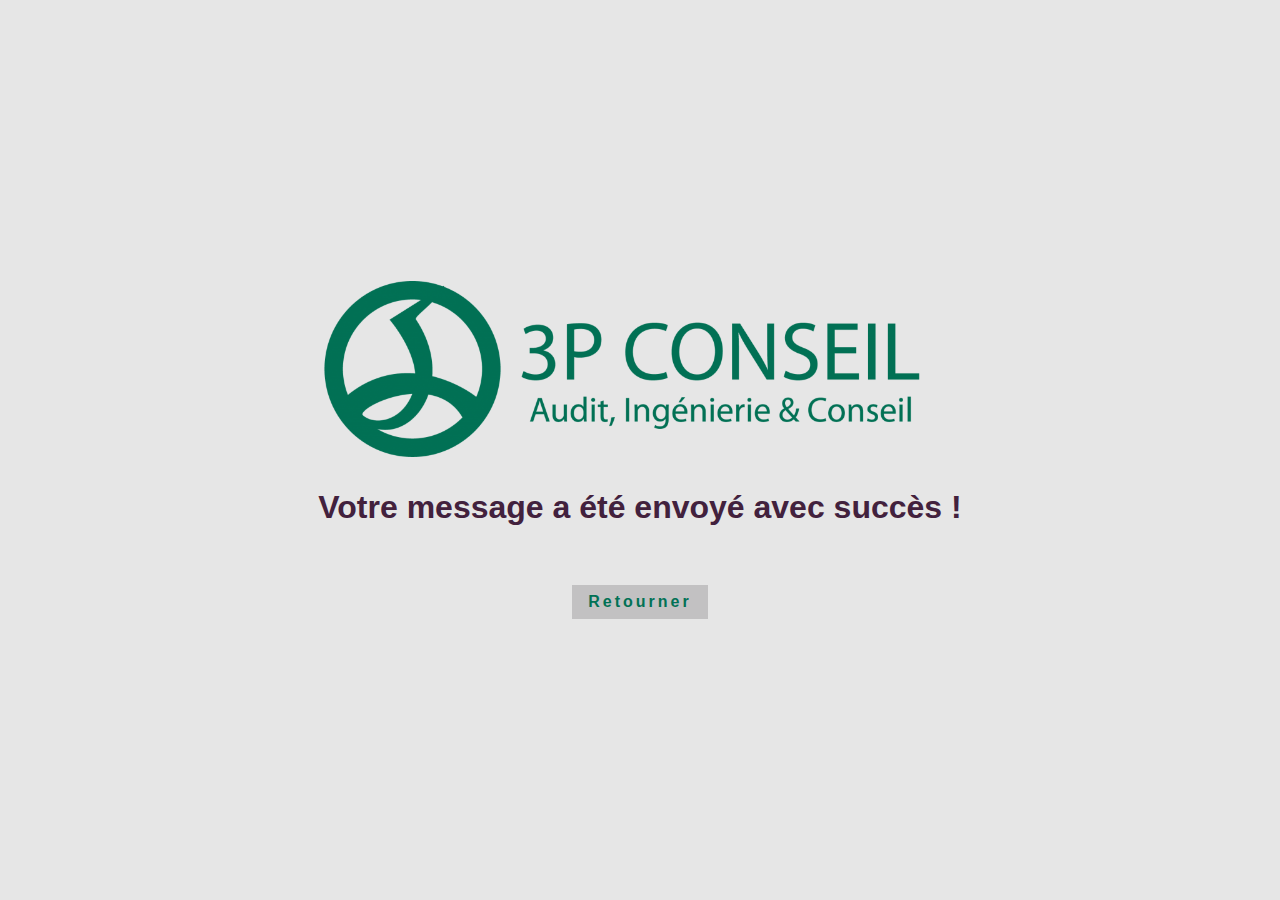
<file: success.html>
<!DOCTYPE html>
<html lang="en">
<head>
    <meta charset="UTF-8">
    <link rel="shortcut icon" href="favicon.ico">
    <link rel="stylesheet" type="text/css" href="css/success.css">
    <link rel="stylesheet" type="text/css" href="css/normalize.css" />

    <title>Succès</title>
</head>
<body class="demo-4">
    <div class="content content__inner">
        <img class="logoL" src="img/logo3p-transp-3-1024x282.png">
        <h2>Votre message a été envoyé avec succès !</h2>
        <a href="contact.html" class="explore">Retourner</a>
    </div>


</body>
</html>
</file>
<file: css/index.css>
*,
*::after,
*::before {
	box-sizing: border-box;
}

body {
	font-family: 'Nunito', sans-serif;
	min-height: 100vh;
	color: #57585c;
	color: var(--color-text);
	background-color: #fff;
	-webkit-font-smoothing: antialiased;
	-moz-osx-font-smoothing: grayscale;
}

.logoL {
    width: 40em;
}

.desc {
    max-width: 150vh;
    font-size: 1.5em;
    color: #E6E6E6;
    background-color: rgba(1, 113, 85, 0.74);
    padding: 0.35em;
}

/* Color schemes */

.demo-4 {
	--color-text: #42213D;
	--color-link: #C2C1C2;
	--color-link-hover: #fff;
	--color-enter: #4F518C;
	--color-title: #017155;
	--color-subtitle: #C2C1C2;
	--color-content: #1c1b1b;
	--font-alt: 400 5vw/1 'Poppins', serif;
}

/* Page Loader */
.js .loading::before {
	content: '';
	position: fixed;
	z-index: 10000;
	top: 0;
	left: 0;
	width: 100%;
	height: 100%;
	background: #ccd8e4;
	background: var(--color-subtitle);
}

.js .loading::after {
	content: '';
	position: fixed;
	z-index: 10000;
	top: 50%;
	left: 50%;
	width: 50px;
	height: 50px;
	margin: -25px 0 0 -25px;
	pointer-events: none;
	background: #333;
	background: var(--color-title);
	border-radius: 50%;
	animation: loaderAnim 0.5s ease infinite alternate forwards;
}

@keyframes loaderAnim {
	0% {
		transform: scale3d(0.5,0.5,1);
	}
	100% {
		transform: scale3d(1,1,1);
	}
}

a {
	text-decoration: none;
	color: #5d93d8;
	color: var(--color-link);
	outline: none;
}

a:hover,
a:focus {
	color: #423c2b;
	color: var(--color-link-hover);
	outline: none;
}

/* Page transitions */
main {
	height: 100vh;
	width: 100%;
	overflow: hidden;
	position: relative;
}

.content {
	width: 100%;
	height: 100vh;
	position: relative;
}

.content--intro {
	z-index: 100;
	height: 200vh;
    margin: 0;
}

.content--fixed {
	position: fixed;
	top: 0;
	left: 0;
	background-position: 50% 50%;
	background-size: cover;
}

.demo-4 .content--fixed {
	background-image: url(../img/office-1209640_1920.jpg);
}

.content__inner {
	width: 100%;
	height: 100vh;
	position: relative;
	text-align: center;
	display: flex;
	flex-wrap: wrap;
	flex-direction: column;
	align-items: center;
	justify-content: center;
}

.content--intro .content__inner {
	background: #E6E6E6;
}

.content h2 {
	margin: 0;
}

.shape-wrap {
	position: relative;
	z-index: 10;
	margin: -5px 0 0 0; /* Hide the gap */
}

.shape {
	height: 100vh;
	width: 100%;
	display: block;
	fill: #E6E6E6;
}

.content__title {
	font: var(--font-alt);
	color: var(--color-title);
	margin: 0;
	line-height: 1;
}

.content__title--filled {
	background: var(--color-content);
	padding: 0.15em 0.2em;
}

.content__title span {
	display: inline-block;
}

.content__subtitle {
	font: var(--font-alt);
	font-size: 1.5em;
	color: var(--color-subtitle);
	padding: 0.5em 0 0 0;
	margin: 0;
}

.enter, .explore {    
	margin: 6vh 0 0 0;
	font-size: 1em;
	letter-spacing: 3px;
	cursor: pointer;
	font-weight: bold;
	white-space: pre;
	color: var(--color-enter);
	pointer-events: auto;
}

.enter:hover,
.enter:focus {    
	color: var(--color-enter);
}

.enter span {
	display: inline-block;
}

.explore {
	background: var(--color-subtitle);
	color: var(--color-title);
	padding: 0.5em 1em;
}

.explore:hover,
.explore:focus {    
	background: var(--color-text);
}


@media screen and (max-width: 50em) {

	.content--intro .content__inner,
	.demo-4 .content__inner {
		padding-top: 6em;
		overflow: auto;
	}
	.content__title {
		font-size: 2em;
	}

    .logoL {
        width: 15em;
    }

	.desc {
		width: 96vw;
		max-height: 95vw;
		margin: 2vw;
		overflow: auto;
	}
	.explore {
		margin: 2vw;
	}

}
</file>
<file: css/navbar.css>
.navbar-nav {
    float:none;
    margin:0 auto;
    display: block;
    text-align: center;
}

.navbar-nav > a {
    display: inline-block;
    float:none;
}
</file>
<file: css/proddemo.css>
/* General Blueprint Style */
@import url(http://fonts.googleapis.com/css?family=Lato:300,400,700);
@font-face {
	font-family: 'bpicons';
	src:url('../fonts/bpicons/bpicons.eot');
	src:url('../fonts/bpicons/bpicons.eot?#iefix') format('embedded-opentype'),
		url('../fonts/bpicons/bpicons.woff') format('woff'),
		url('../fonts/bpicons/bpicons.ttf') format('truetype'),
		url('../fonts/bpicons/bpicons.svg#bpicons') format('svg');
	font-weight: normal;
	font-style: normal;
} /* Made with http://icomoon.io/ */

*, *:after, *:before { -webkit-box-sizing: border-box; -moz-box-sizing: border-box; box-sizing: border-box; }
body, html { font-size: 100%; padding: 0; margin: 0; }

/* Clearfix hack by Nicolas Gallagher: http://nicolasgallagher.com/micro-clearfix-hack/ */
.clearfix:before, .clearfix:after { content: " "; display: table; }
.clearfix:after { clear: both; }

body {
    font-family: 'Lato', Calibri, Arial, sans-serif;
    color: #017155;
}

a {
	color: #f0f0f0;
	text-decoration: none;
	outline: none;
}

a:hover {
	color: #000;
}

.container > header {
	width: 90%;
	max-width: 69em;
	margin: 0 auto;
	padding: 2.875em 1.875em 1.875em;
}

.container > header h1 {
	font-size: 2.125em;
	line-height: 1.3;
	margin: 0 0 0.6em 0;
	float: left;
	font-weight: 400;
}

.container > header > span {
	display: block;
	position: relative;
	z-index: 200;
	font-weight: 700;
	text-transform: uppercase;
	letter-spacing: 0.5em;
	padding: 0 0 0.6em 0.1em;
}

.container > header > span span:after {
	width: 30px;
	height: 30px;
	left: -12px;
	font-size: 50%;
	top: -8px;
	font-size: 75%;
	position: relative;
}

.container > header > span span:hover:before {
	content: attr(data-content);
	text-transform: none;
	text-indent: 0;
	letter-spacing: 0;
	font-weight: 300;
	font-size: 110%;
	padding: 0.8em 1em;
	line-height: 1.2;
	text-align: left;
	left: auto;
	margin-left: 4px;
	position: absolute;
	color: #fff;
	background: #017155;
}

.container > header nav {
	float: right;
	text-align: center;
}

.container > header nav a {
	display: inline-block;
	position: relative;
	text-align: left;
	width: 2.5em;
	height: 2.5em;
	background: #fff;
	border-radius: 50%;
	margin: 0 0.1em;
	border: 4px solid #017155;
}

.container > header nav a > span {
	display: none;
}

.container > header nav a:hover:before {
	content: attr(data-info);
	color: #017155;
	position: absolute;
	width: 600%;
	top: 120%;
	text-align: right;
	right: 0;
	pointer-events: none;
}

.container > header nav a:hover {
	background: #017155;
}

.bp-icon:after {
	font-family: 'bpicons';
	speak: none;
	font-style: normal;
	font-weight: normal;
	font-variant: normal;
	text-transform: none;
	text-align: center;
	color: #017155;
	-webkit-font-smoothing: antialiased;
}

.container > header nav .bp-icon:after {
	position: absolute;
	top: 0;
	left: 0;
	width: 100%;
	height: 100%;
	line-height: 2;
	text-indent: 0;
}

.container > header nav a:hover:after {
	color: #fff;
}

.bp-icon-next:after {
	content: "\e000";
}
.bp-icon-drop:after {
	content: "\e001";
}
.bp-icon-archive:after {
	content: "\e002";
}
.bp-icon-about:after {
	content: "\e003";
}
.bp-icon-prev:after {
	content: "\e004";
}

@media screen and (max-width: 55em) {

	.container > header h1,
	.container > header nav {
		float: none;
	}

	.container > header > span,
	.container > header h1 {
		text-align: center;
	}

	.container > header nav {
		margin: 0 auto;
	}

	.container > header > span {
		text-indent: 30px;
	}
}
</file>
<file: css/footer.css>
footer {
    background-color: #017155;
    width: 100%;
    font-family: Lato, sans-serif;
    bottom: 0;
    z-index: 10;
    min-height: 4em;
}

.inner {
    display: flex;
    align-items: center;
    justify-content: space-around;
    vertical-align: top;
}

#copyr {
    color: white;
}

#text {
    font-size: 1em;
    width: 20em;
    margin-left: 5em;
}

#links {
    width: 8em;
    padding: 1.25em .5em;
    margin-right: 5em;
}

.social {
    margin-left: .3em;
}


.logoF {
    align-self: center;
    margin-right: 5em;
    margin-left: -5em;
}


@media screen and (max-width: 50em){
    .inner {
        display: grid;
        grid-template-columns: auto 1fr 1fr auto;
        grid-template-rows: 1fr 1fr;
        grid-template-areas: ". txt txt logo "
                                ". . social . ";
        align-items: center;
        justify-items: center;
        justify-content: space-evenly;
        padding-top: 1em;
    }

     #text {
         grid-area: txt;
    }
     .logoF {
         grid-area: logo;
    }
     #links {
         grid-area: social;
         width: 40vw;
         padding-left: 5em;
    }
}
</file>
<file: css/ref.css>
body {
    font-family: 'Lato', Calibri, Arial, sans-serif;
    height: 100vh;
}

header {
    width: 90%;
    max-width: 69em;
    margin: 0 auto;
    padding: 2.875em 4.6em 1.875em;
    display: block;
}

header h1 {
    font-size: 2.125em;
    line-height: 1.3;
    margin: 0;
    float: left;
    font-weight: 400;
    color: #017155;

}

/* Clearfix hack by Nicolas Gallagher: http://nicolasgallagher.com/micro-clearfix-hack/ */
.clearfix:before,
.clearfix:after {
    content: " ";
    display: table;
}

.clearfix:after {
    clear: both;
}
</file>
<file: css/serdefault.css>
/* General Demo Style */
@import url(http://fonts.googleapis.com/css?family=Lato:300,400,700);

body, html { font-size: 100%;
            padding: 0;
            margin: 0;
            height: 100vh;}

/* Reset */
*,
*:after,
*:before {
	-webkit-box-sizing: border-box;
	-moz-box-sizing: border-box;
	box-sizing: border-box;
}

/* Clearfix hack by Nicolas Gallagher: http://nicolasgallagher.com/micro-clearfix-hack/ */
.clearfix:before,
.clearfix:after {
	content: " ";
	display: table;
}

.clearfix:after {
	clear: both;
}

body {
    font-family: 'Lato', Calibri, Arial, sans-serif;
    color: #017155;
    height: 100vh;
}

a {
	color: #f0f0f0;
	text-decoration: none;
}

a:hover {
	color: #000;
}

.main,
.container > header {
	width: 90%;
	max-width: 70em;
	margin: 0 auto;
	padding: 0 1.875em 3.125em 1.875em;
}

.container > header {
	padding: 2.875em 1.875em 1.875em;
}

.container > header h1 {
	font-size: 2.125em;
	line-height: 1.3;
	margin: 0;
	float: left;
	font-weight: 400;
}

/* Page Loader */
.loader {
	position: fixed;
	z-index: 10000;
	top: 0;
	left: 0;
	width: 100%;
	height: 100%;
	background: var(--color-bg);
	pointer-events: none;
}

.loader__inner {
	position: fixed;
	top: 50%;
	left: 50%;
	width: 50px;
	height: 100px;
	margin: -50px 0 0 -25px;
	pointer-events: none;
	background: url(../img/3p.svg) no-repeat 50% 50%;
	background-size: 100%;
	opacity: 0.2;
	animation: loaderAnim 0.7s linear infinite alternate forwards;
	transform-origin: 0 100%;
}

@keyframes loaderAnim {
	to {
		opacity: 1;
	}
}
</file>
<file: css/sercomponent.css>
/* Needed for a fluid height: */
html, body, .container, .main { height: 100vh;}

/* main wrapper */
.cbp-contentslider {
	width: 100%;
	height: 100%;
	margin: 1em auto;
	position: relative;
	border: 4px solid #017155;
}

.cbp-contentslider > ul {
	list-style: none;
	height: 100%;
	width: 100%;
	overflow: hidden;
	position: relative;
	padding: 0;
	margin: 0;
}

.cbp-contentslider > ul li {
	position: absolute;
	width: 100%;
	height: 100%;
	left: 0;
	top: 0;
	padding: 1em;
	background: #fff;
}

/* Whithout JS, we use :target */
.cbp-contentslider > ul li:target {
	z-index: 100;
}

.cbp-contentslider nav {
	position: absolute;
	bottom: 0;
	left: 0;
	right: 0;
	height: 3.313em;
	z-index: 1000;
	border-top: 4px solid #017155;
	overflow: hidden;
	display: flex;
	justify-content: space-evenly;
	align-items: center;
}

.cbp-contentslider nav a {
	float: left;
	display: block;
	width: 100%;
	height: 100%;
	font-weight: 400;
	letter-spacing: 0.1em;
	overflow: hidden;
	color: #017155;
	background: #fff;
	outline: none;
	text-align: center;
	line-height: 3;
	position: relative;
	padding-left: 3.125em;
	text-transform: uppercase;
	border-right: 4px solid #017155;
	-webkit-transition: color 0.2s ease-in-out, background-color 0.2s ease-in-out;
	-moz-transition: color 0.2s ease-in-out, background-color 0.2s ease-in-out;
	transition: color 0.2s ease-in-out, background-color 0.2s ease-in-out;
}

.cbp-contentslider nav a span {
	display: block;
	text-align: center;
}

.cbp-contentslider nav a:last-child {
	border: none;
}

.cbp-contentslider nav a:hover {
	background-color: #017155;
	color: #fff;
}

.cbp-contentslider nav a.rc-active {
	background-color: #017155;
	color: #fff;
}

.cbp-contentslider h3 {
	font-size: 3em;
	min-height: 2em;
	line-height: 1.2;
	font-weight: 300;
	margin: 0 0 0.3em;
	position: relative;
	color: #017155;
	text-transform: uppercase;
	text-align: right;
	letter-spacing: 0.3em;
	padding: 0 0.2em 0 0;
	border-bottom: 4px solid #017155;
}

#slide3 .cbp-content {
	margin-top: 5em;
}

.cbp-contentslider li > div {
	position: absolute;
	top: 9em;
	bottom: 3.313em;
	width: 100%;
	left: 0;
	padding: 0 1em;
	overflow-x: hidden;
	overflow-y: auto;
}

.cbp-contentslider .cbp-content {
	-webkit-column-rule: 1px dashed #017155;
	-moz-column-rule: 1px dashed #017155;
	column-rule: 1px dashed #017155;
	-webkit-column-count: 2;
	-moz-column-count: 2;
	-o-column-count: 2;
	column-count: 2;
	-webkit-column-gap: 1em;
	-moz-column-gap: 1em;
	-o-column-gap: 1em;
	column-gap: 1em;
	vertical-align: top;	
	padding: 1em 0;
}

.cbp-contentslider p {
	color: #017155;
	padding: 0 0.5em 0.4em;
	margin: 0;
	font-size: 1.2em;
	font-weight: 300;
	text-align: justify;
	line-height: 1.6;
}

/* Media queries */

@media screen and (max-width: 70em) { 
	.cbp-contentslider p {
		font-size: 100%;
	}
}

@media screen and (max-width: 67.75em) {

	.cbp-contentslider { font-size: 85%; }

	.cbp-contentslider nav a[class^="icon-"]:before, 
	.cbp-contentslider nav a[class*=" icon-"]:before {
		left: 50%;
		margin-left: -1.250em;
	}

	.cbp-contentslider nav a span {
		display: none;
	}
}

@media screen and (max-width: 43em) {

	.cbp-contentslider h3 {
		font-size: 1.6em;
	}

	.cbp-contentslider .cbp-content {
		-webkit-column-count: 1;
		-moz-column-count: 1;
		-o-column-count: 1;
		column-count: 1;
	}

	.cbp-contentslider li > div {
		top: 6em;
	}

}

@media screen and (max-width: 25em) { 
	.cbp-contentslider nav a { padding: 0;}

}
</file>
<file: css/success.css>
*,
*::after,
*::before {
    box-sizing: border-box;
}

body {
    font-family: 'Nunito', sans-serif;
    min-height: 100vh;
    color: #57585c;
    color: var(--color-text);
    background-color: #fff;
    -webkit-font-smoothing: antialiased;
    -moz-osx-font-smoothing: grayscale;
}

.logoL {
    width: 40em;
}

.demo-4 {
    --color-text: #42213D;
    --color-link: #C2C1C2;
    --color-link-hover: #fff;
    --color-enter: #4F518C;
    --color-title: #017155;
    --color-subtitle: #C2C1C2;
    --color-content: #1c1b1b;
    --font-alt: 400 5vw/1 'Poppins', serif;
}

a {
    text-decoration: none;
    outline: none;
}


.content__inner {
    width: 100%;
    height: 100vh;
    position: relative;
    text-align: center;
    display: flex;
    flex-wrap: wrap;
    flex-direction: column;
    align-items: center;
    justify-content: center;
    background: #E6E6E6;
}

.content h2 {
    margin: 1em;
    font-size: 2em;
}

.explore {
    margin: 3vh 0 0 0;
    font-size: 1em;
    letter-spacing: 3px;
    cursor: pointer;
    font-weight: bold;
    white-space: pre;
    pointer-events: auto;
    background: var(--color-subtitle);
    color: var(--color-title);
    padding: 0.5em 1em;
}

.explore:hover,
.explore:focus {
    background: var(--color-text);
}

@media screen and (max-width: 50em) {



    .logoL {
        width: 17em;
    }

    .explore {
        margin: 2vw;
        font-size: .7em;
    }


}
</file>
<file: css/mot.css>
/*=== Trigger  ===*/
.animate {
    -webkit-animation-duration: 1s;
    animation-duration: 1s;
    -webkit-animation-fill-mode: both;
    animation-fill-mode: both;
}

/*=== Optional Delays, change values here  ===*/
.one {
    -webkit-animation-delay: 0.6s;
    -moz-animation-delay: 0.6s;
    animation-delay: 0.6s;
}

/*=== Animations start here  ===*/

/*==== FADE IN UP ===*/
@-webkit-keyframes fadeInUp {
    from {
        opacity: 0;
        -webkit-transform: translate3d(0, 100%, 0);
        transform: translate3d(0, 100%, 0);
    }

    to {
        opacity: 1;
        -webkit-transform: none;
        transform: none;
    }
}
@keyframes fadeInUp {
    from {
        opacity: 0;
        -webkit-transform: translate3d(0, 100%, 0);
        transform: translate3d(0, 100%, 0);
    }

    to {
        opacity: 1;
        -webkit-transform: none;
        transform: none;
    }
}

.fadeInUp {
    -webkit-animation-name: fadeInUp;
    animation-name: fadeInUp;
}
</file>
<file: css/prodcomponent.css>
@font-face {
	font-family: 'fontawesome';
	src:url('../fonts/fontawesome/fontawesome.eot?-e43dk9');
	src:url('../fonts/fontawesome/fontawesome.eot?#iefix-e43dk9') format('embedded-opentype'),
		url('../fonts/fontawesome/fontawesome.woff?-e43dk9') format('woff'),
		url('../fonts/fontawesome/fontawesome.ttf?-e43dk9') format('truetype'),
		url('../fonts/fontawesome/fontawesome.svg?-e43dk9#fontawesome') format('svg');
	font-weight: normal;
	font-style: normal;
} /* Made with http://icomoon.io/app */

/* General style */
.grid-gallery ul {
	list-style: none;
	margin: 0;
	padding: 0;
}

.grid-gallery figure {
	margin: 0;
}

.grid-gallery figure img {
	display: block;
	width: 100%;
}

.grid-gallery figcaption h3 {
	margin: 0;
	padding: 0 0 0.5em;
}

.grid-gallery figcaption p {
	margin: 0;
}

/* Grid style */
.grid-wrap {
	max-width: 69em;
	margin: 0 auto;
	padding: 0 1em 1.875em;
}

.grid {
	margin: 0 auto;
}

.grid li {
	width: 25%;
	float: left;
	cursor: pointer;
}

.grid figure {
	padding: 15px;
	-webkit-transition: opacity 0.2s;
	transition: opacity 0.2s;
}

.grid li:hover figure {
	opacity: 0.7;
}

.grid figcaption {
	background: #e4e4e4;
	padding: 25px;
}

/* Slideshow style */
.slideshow {
	position: fixed;
	background: rgba(255, 255, 255, 0.6);
	width: 100%;
	height: 100%;
	top: 0;
	left: 0;
	z-index: 500;
	opacity: 0;
	visibility: hidden;
	-webkit-perspective: 1000px;
	perspective: 1000px;
	-webkit-transition: opacity 0.5s, visibility 0s 0.5s;
	transition: opacity 0.5s, visibility 0s 0.5s;
}

.slideshow-open .slideshow {
	opacity: 1;
	visibility: visible;
	-webkit-transition: opacity 0.5s;
	transition: opacity 0.5s;
}

.slideshow ul {
	width: 100%;
	height: 100%;
	-webkit-transform-style: preserve-3d;
	transform-style: preserve-3d;
	-webkit-transform: translate3d(0,0,150px);
	transform: translate3d(0,0,150px);
	-webkit-transition: -webkit-transform 0.5s;
	transition: transform 0.5s;
}

.slideshow ul.animatable li {
	-webkit-transition: -webkit-transform 0.5s;
	transition: transform 0.5s;
}

.slideshow-open .slideshow ul {
	-webkit-transform: translate3d(0,0,0);
	transform: translate3d(0,0,0);
}

.slideshow li {
	width: 120vh;
	height: 95vh;
	position: absolute;
	top: 45%;
	left: 45%;
	margin: -280px 0 0 -50vh;
	visibility: hidden;
}

.slideshow li.show {
	visibility: visible;
}

.slideshow li:after {
	content: '';
	position: absolute;
	width: 100%;
	height: 100%;
	top: 0;
	left: 0;
	background: rgba(255,255,255,0.8);
	-webkit-transition: opacity 0.3s;
	transition: opacity 0.3s;
}

.slideshow li.current:after {
	visibility: hidden;
	opacity: 0;
	-webkit-transition: opacity 0.3s, visibility 0s 0.3s;
	transition: opacity 0.3s, visibility 0s 0.3s;
}

.slideshow figure {
	width: 100%;
	height: 100%;
	background: #fff;
	border: 50px solid #fff;
}


.slideshow figcaption h3 {
	font-weight: 300;
	font-size: 200%;
}

/* Navigation */
.slideshow nav span {
	position: fixed;
	z-index: 1000;
	color: #454545;
	text-align: center;
	padding: 3%;
	cursor: pointer;
	font-size: 2.2em;
}

.slideshow nav span.nav-prev,
.slideshow nav span.nav-next {
	top: 50%;
	-webkit-transform: translateY(-50%);
	transform: translateY(-50%);
}

.slideshow nav span.nav-next {
	right: 0;
}

.slideshow nav span.nav-close {
	top: 0;
	right: 0;
	padding: 0.5em 1em;
}

.icon:before,
.icon:after {
	font-family: 'fontawesome';
	speak: none;
	font-style: normal;
	font-weight: normal;
	font-variant: normal;
	text-transform: none;
	line-height: 1;
	-webkit-font-smoothing: antialiased;
	-moz-osx-font-smoothing: grayscale;
}

span.nav-prev:before {
	content: "\e601";
}

span.nav-next:before  {
	content: "\e600";
}

span.nav-close:before {
	content: "\e602";
}

/* Info on arrow key navigation */
.info-keys {
	position: fixed;
	top: 10px;
	left: 10px;
	width: 60px;
	font-size: 8px;
	padding-top: 20px;
	text-transform: uppercase;
	color: #454545;
	letter-spacing: 1px;
	text-align: center;
}

.info-keys:before,
.info-keys:after {
	position: absolute;
	top: 0;
	width: 16px;
	height: 16px;
	border: 1px solid #454545;
	text-align: center;
	line-height: 14px;
	font-size: 12px;
}

.info-keys:before {
	left: 10px;
	content: "\e603";
}

.info-keys:after {
	right: 10px;
	content: "\e604";
}

/* Example media queries (reduce number of columns and change slideshow layout) */

@media screen and (max-width: 60em) {
	/* responsive columns; see "Element sizing" on http://masonry.desandro.com/options.html */
	.grid li {
		width: 50%;
	}
	.slideshow {
		background: rgba(255, 255, 255, 1);
	}

	.slideshow li {
		width: 100%;
		height: 100%;
		top: 0;
		left: 0;
		margin: 0;
		overflow: auto;
	}

	.slideshow li figure img {
		width: auto;
		margin: 0 auto;
		max-width: 100%;
	}

	.slideshow nav span,
	.slideshow nav span.nav-close {
		font-size: 1.8em;
		padding: 0.3em;
	}

	.info-keys {
		display: none;
	}

}

@media screen and (max-width: 35em) {
	.grid li {
		width: 50%;
	}
}

@media screen and (max-width: 24em) {
	.grid li {
		width: 100%;
	}
}
</file>
